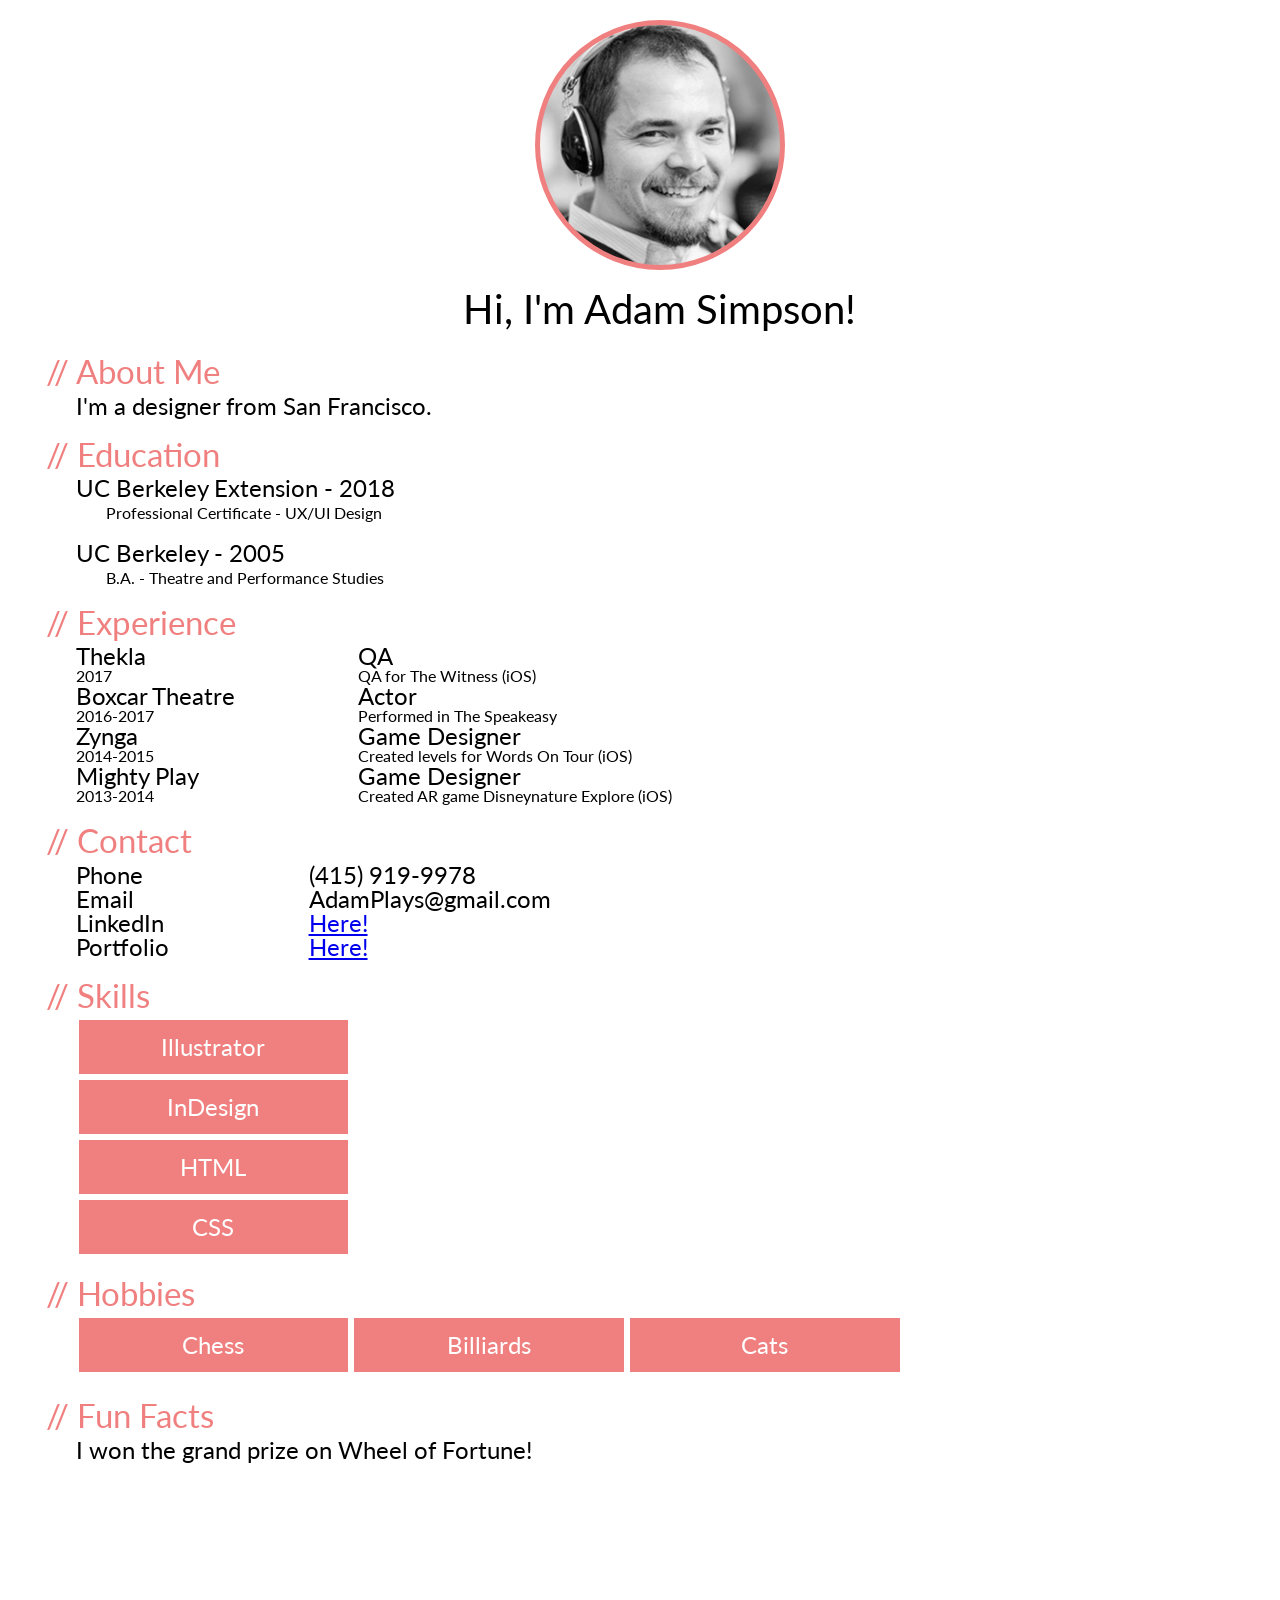
<file: index.html>
<!DOCTYPE html>
<html>
<head>
    <title>Adam's Website</title>

    <!-- Fonts -->
    <link href="https://fonts.googleapis.com/css?family=Lato" rel="stylesheet">

    <!-- Link to CSS files -->
    <link href="reset.css" type="text/css" rel="stylesheet">
    <link href="adamsimpsonbio.css" type="text/css" rel="stylesheet">
</head>


    <body>
        
        <section class="box">

        <!-- Profile Picture -->
        <div class="profilepic">
        </div>

        <div class="intro">
            <h1>Hi, I'm Adam Simpson!</h1>    
        </div>

        <!-- About Me -->
        <div class="coral bold font margin fontsizeheader">
            <h2>// About Me</h2>
        </div>
        <div class="font padding marginbody fontsizebody">
            <h2>I'm a designer from San Francisco.</h2>
        </div>
        

        <!-- Education -->
        <div class="coral bold font margin fontsizeheader">
            <h2>// Education</h2>
        </div>

        <div class="font padding marginbody fontsizebody">
                <h2>UC Berkeley Extension - 2018</h2>
                <div class="fontsizesmall marginbody padding">
                <h3>Professional Certificate - UX/UI Design</h3>
                </div>
        </div>
        <div class="font padding margin fontsizebody">
            <h2>UC Berkeley - 2005</h2>
            <div class="fontsizesmall marginbody padding">
            <h3>B.A. - Theatre and Performance Studies</h3>
            </div>
        </div>

        <!-- Experience -->
        <section id="experience">
        <div class="coral bold font margin fontsizeheader">
            <h2>// Experience</h2>
        </div>

        <div class="font padding marginbody fontsizebody">
            
            <table>
                <tr class="font fontsizebody">
                    <th>Thekla</th>
                    <th>QA</th>
                </tr>
                <tr class="font fontsizesmall">
                    <th>2017</th>
                    <th>QA for The Witness (iOS)</th>
                </tr>
                
                <tr class="font fontsizebody">
                    <th>Boxcar Theatre</th>
                    <th>Actor</th>
                </tr>
                <tr class="font fontsizesmall">
                    <th>2016-2017</th>
                    <th>Performed in The Speakeasy</th>
                </tr>
                
                <tr class="font fontsizebody">
                    <th>Zynga</th>
                    <th>Game Designer</th>
                </tr>
                <tr class="font fontsizesmall">
                    <th>2014-2015</th>
                    <th>Created levels for Words On Tour (iOS)</th>
                </tr>

                <tr class="fontsizebody">
                    <th>Mighty Play</th>
                    <th>Game Designer</th>
                </tr>
                <tr class="fontsizesmall">
                    <th>2013-2014</th>
                    <th>Created AR game Disneynature Explore (iOS)</th>
                </tr>
            </table>

        </div>





        </section>

        <!-- Contact -->
        <div class="coral bold font margin fontsizeheader">
            <h2>// Contact</h2>
        </div>

        <div class="font padding marginbody fontsizebody">
            <table>
                <tr class="font fontsizebody">
                    <th>Phone</th>
                    <th>(415) 919-9978</th>
                </tr>
                <tr class="font fontsizebody">
                    <th>Email</th>
                    <th>AdamPlays@gmail.com</th>
                </tr>
                <tr class="font fontsizebody">
                    <th>LinkedIn</th>
                    <th><a href="https://www.linkedin.com/in/adamplays">Here!</a></th>
                </tr>
                <tr class="font fontsizebody">
                    <th>Portfolio</th>
                    <th><a href="https://adamplays.wixsite.com/website">Here!</a></th>
                </tr>
            </table>
        </div>

        <!-- Skills -->
        <div class="coral bold font margin fontsizeheader">
            <h2>// Skills</h2>
        </div>

        <div class="font fontsizebody padding marginbody">
            <h3 class="skillbox">Illustrator</h3>
            <h3 class="skillbox">InDesign</h3>
            <h3 class="skillbox">HTML</h3>
            <h3 class="skillbox">CSS</h3>

        </div>

        <!-- Hobbies -->
        <div class="coral bold font margin fontsizeheader">
            <h2>// Hobbies</h2>
        </div>

        <div class="font fontsizebody padding marginbody">
            <h3 class="hobbiesbox">Chess</h3>
            <h3 class="hobbiesbox">Billiards</h3>
            <h3 class="hobbiesbox">Cats</h3>
        </div>
        <br>
        <br>
        <br>
        <br>

        <!-- Fun Facts -->
        <div class="coral bold font margin fontsizeheader">
            <h2>// Fun Facts</h2>
        </div>
        <div class="font padding marginbody fontsizebody">
            <h2>I won the grand prize on Wheel of Fortune!</h2>
        </div>



        </section>






        
    </body>
</file>
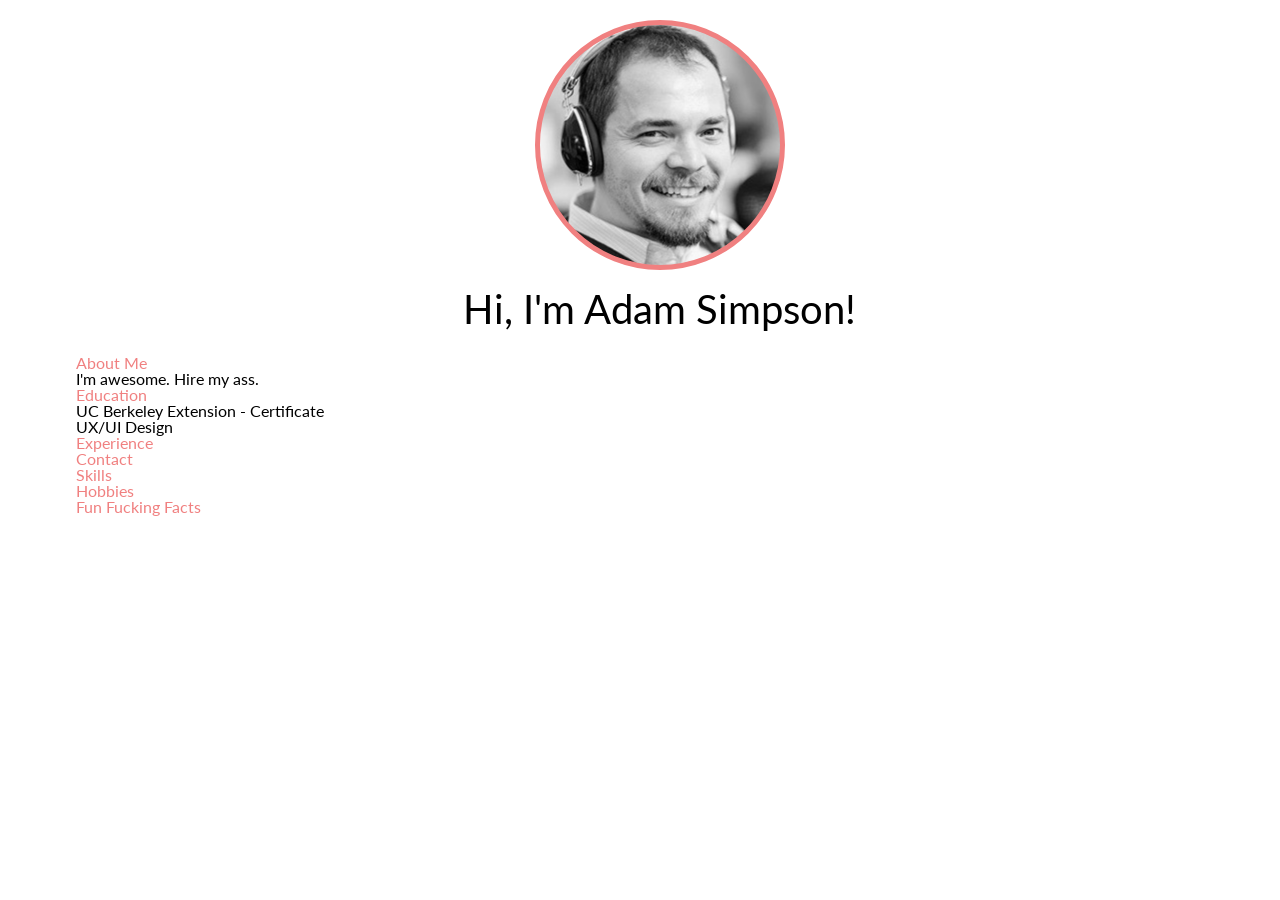
<file: adamsimpsonbio.html>
<!DOCTYPE html>
<html>
<head>
    <title>Adam's Website</title>

    <!-- Fonts -->
    <link href="https://fonts.googleapis.com/css?family=Lato" rel="stylesheet">

    <!-- Link to CSS files -->
    <link href="reset.css" type="text/css" rel="stylesheet">
    <link href="adamsimpsonbio.css" type="text/css" rel="stylesheet">
</head>


    <body>
        <section class="box">

        <!-- Profile Picture -->
        <div class="profilepic">
        </div>

        <div class="intro">
            <h1>Hi, I'm Adam Simpson!</h1>    
        </div>

        <div class="coral bold font padding">
            <h2>About Me</h2>
        </div>
        <div class="font padding">
            <h2>I'm awesome. Hire my ass.</h2>
        </div>
        
        <div class="coral bold font padding">
            <h2>Education</h2>
        </div>
        <div class="font padding">
                <h2>UC Berkeley Extension - Certificate</h2>
                <h3>UX/UI Design</h3>
            </div>

        <div class="coral bold font padding">
            <h2>Experience</h2>
        </div>

        <div class="coral bold font padding">
            <h2>Contact</h2>
        </div>

        <div class="coral bold font padding">
            <h2>Skills</h2>
        </div>

        <div class="coral bold font padding">
            <h2>Hobbies</h2>
        </div>

        <div class="coral bold font padding">
            <h2>Fun Fucking Facts</h2>
        </div>
        









        </section>

    </body>
</file>
<file: adamsimpsonbio.css>
.box {
  width: 96%;
  margin: 100px 2% 200px 2%;
  padding: 20px;
}

.profilepic { 
    background: url(Adam_bw_contrastsmall.jpg) 34% 20% no-repeat; 
    width: 100px;
    height: 100px;
    border-radius: 50%;
    margin: auto;
    margin-top: -100px;
    border: 5px solid lightcoral;
    padding: 70px;
    z-index: 2;
  }

.intro {
    font-family: 'Lato', sans-serif;
    font-size: 30pt;
    text-align: center;
    margin-top: 14pt;
    margin-bottom: 20pt;
  }

  .coral {
    color: lightcoral;
  }

  .bold {
    font-style: bold;
  }

  .font {
    font-family: 'Lato', sans-serif;
  }

  .fontsizeheader {
    font-size: 25pt;
  }

  .fontsizebody {
    font-size: 18pt;
  }

  .fontsizesmall {
    font-size: 12pt;
  }

  .padding {
    padding-left: 30px;
  }

  .margin {
    margin-top: 20px;
  }

  .marginbody {
    margin-top: 5px;
  }

  table {
    width: 70%;
    text-align: left;
    
  }

  .skillbox {
    background-color: lightcoral;
    color: white;
    width: 20%;
    border-width: 3px;
    border: white;
    border-style: solid;
    text-align: center;
    padding: 15px;
  }

  .hobbiesbox {
    background-color: lightcoral;
    color: white;
    width: 20%;
    border-width: 3px;
    border: white;
    border-style: solid;
    text-align: center;
    padding: 15px;
    float: left;
  }
</file>
